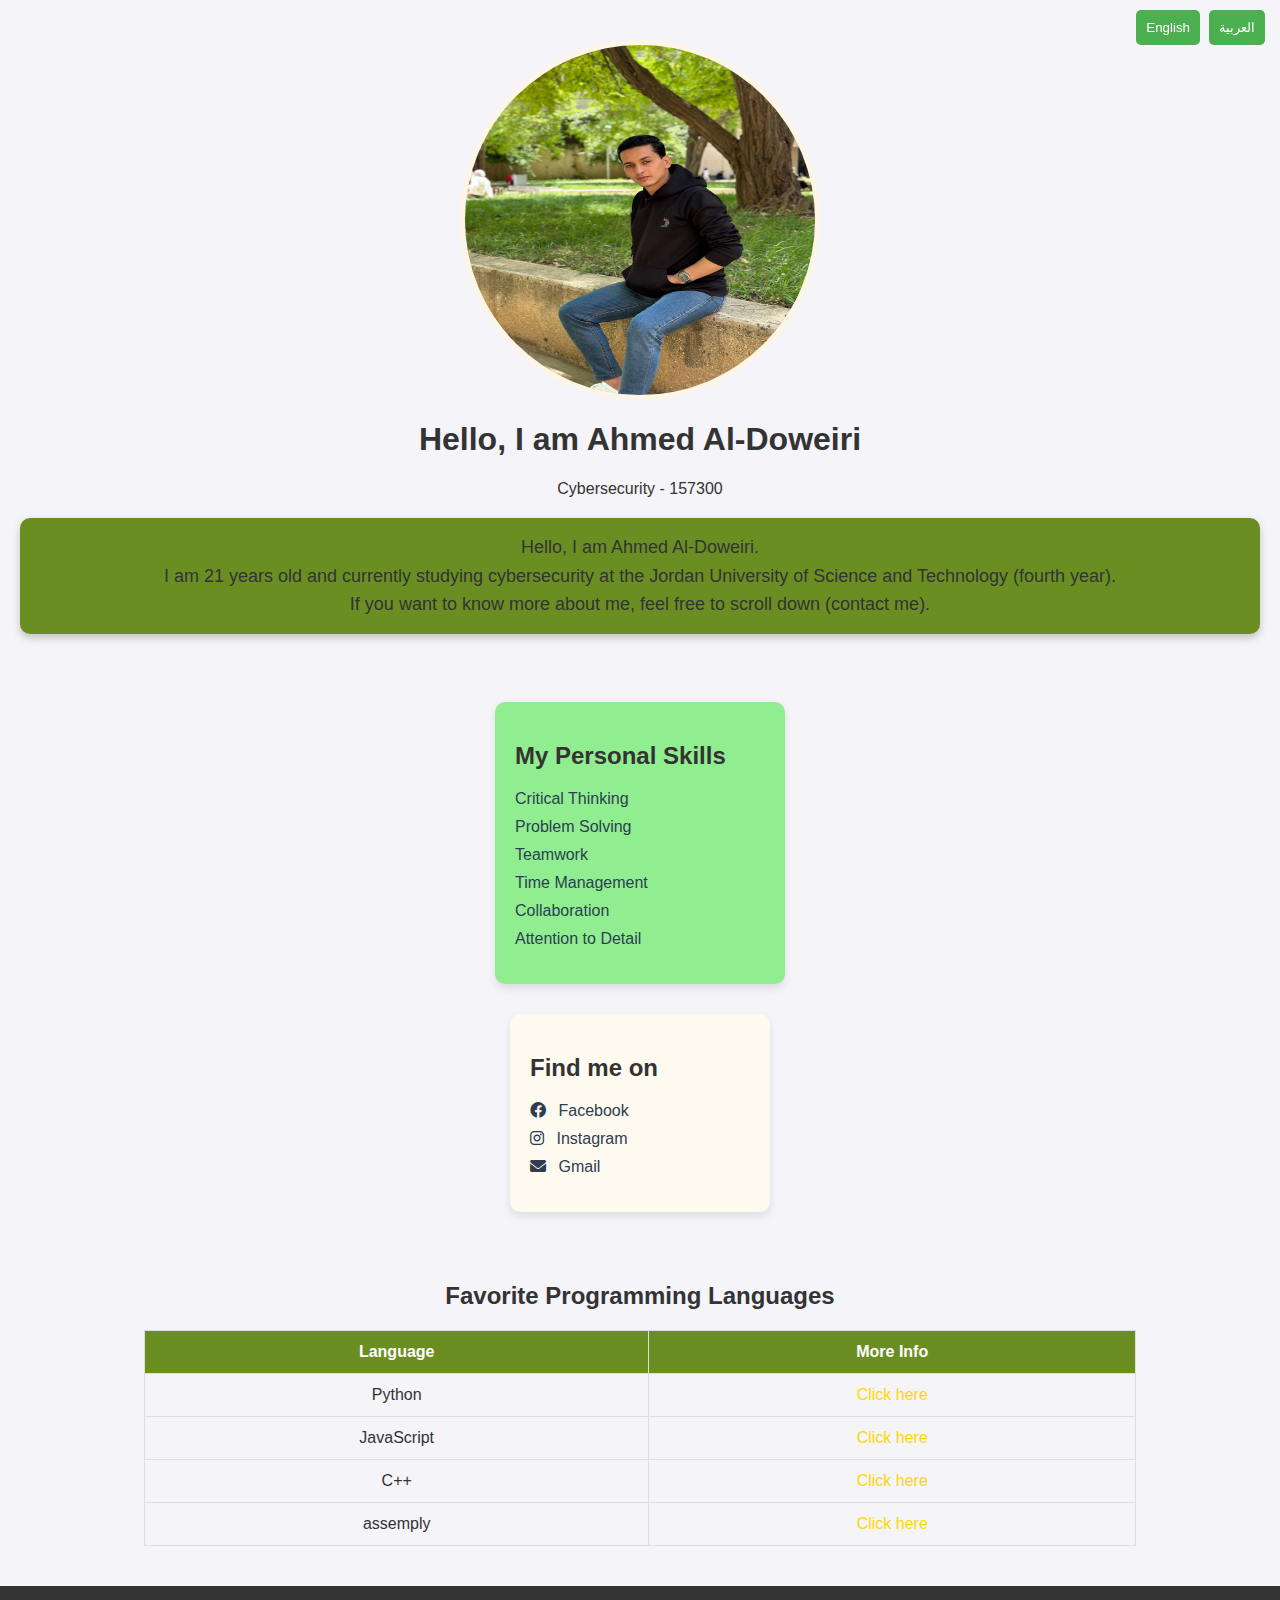
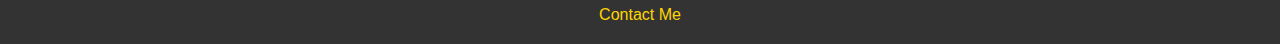
<file: index.html>
<!DOCTYPE html>
<html lang="en">
<head>
    <meta charset="UTF-8">
    <meta name="viewport" content="width=device-width, initial-scale=1.0">
    <title>Ahmed Al-Doweiri - Home Page</title>
    <link rel="stylesheet" href="styles.css">
</head>
<body>

 
    <div class="language-switch">
        <button onclick="changeLanguage('en')">English</button>
        <button onclick="changeLanguage('ar')">العربية</button>
    </div>

 
    <header>
        <div class="profile-section">
            <img src="aa.jpeg" alt="Your Photo" class="profile-pic">
            <h1 id="header-title">Hello, I am Ahmed Al-Doweiri</h1>
            <p id="major">Cybersecurity - 157300</p>
            <p id="bio" class="bio-section">Hello, I am Ahmed Al-Doweiri. <br> I am 21 years old and currently studying cybersecurity at the Jordan University of Science and Technology (fourth year).<br> If you want to know more about me, feel free to scroll down (contact me).</p>
        </div>
    </header>


    <aside class="skills-section">
        <h2 id="skills-title">My Personal Skills</h2>
        <ul>
            <li>Critical Thinking</li>
            <li>Problem Solving</li>
            <li>Teamwork</li>
			<li>Time Management</li>
			<li>Collaboration </li>
			<li>Attention to Detail</li>
        </ul>
    </aside>
<html lang="en">
<head>
    <meta charset="UTF-8">
    <meta name="viewport" content="width=device-width, initial-scale=1.0">
    <title>Social Box</title>
 
    <link rel="stylesheet" href="https://cdnjs.cloudflare.com/ajax/libs/font-awesome/6.0.0-beta3/css/all.min.css">
  
</head>

    <aside class="social-box">
        <h2>Find me on</h2>
        <ul>
            <li><i class="fab fa-facebook"></i> <a href="https://www.facebook.com/profile.php?id=100009160460820&mibextid=LQQJ4d" target="_blank">Facebook</a></li>
            <li><i class="fab fa-instagram"></i> <a href="https://www.instagram.com/ahmad_al_dwiri/profilecard/?igsh=MXR0N2kxdGpqNDNlOA==" target="_blank">Instagram</a></li>
            <li><i class="fas fa-envelope"></i> <a href="mailto:ahmdaldwyry212@gmail.com?">Gmail</a></li>
        </ul>
    </aside>

   
    <section class="languages-section">
        <h2 id="programming-title">Favorite Programming Languages</h2>
        <table>
            <tr>
                <th>Language</th>
                <th>More Info</th>
            </tr>
            <tr>
                <td>Python</td>
                <td><a href="https://www.python.org/" target="_blank">Click here</a></td>
            </tr>
            <tr>
                <td>JavaScript</td>
                <td><a href="https://developer.mozilla.org/en-US/docs/Web/JavaScript" target="_blank">Click here</a></td>
            </tr>
			<tr>
                <td>C++</td>
                <td><a href="https://www.w3schools.com/cpp/" target="_blank">Click here</a></td>
            </tr>
			<tr>
                <td>assemply</td>
                <td><a href="https://en.wikipedia.org/wiki/Assembly_language" target="_blank">Click here</a></td>
            </tr>
        </table>
    </section>

    
    <footer>
        <a href="index2.html" id="contact-link">Contact Me</a>
    </footer>

    
    <script>
        function changeLanguage(lang) {
            document.documentElement.lang = lang;
            if (lang === 'ar') {
                document.body.style.direction = 'rtl';
                document.getElementById('header-title').textContent = "مرحبًا، أنا أحمد الدويري";
                document.getElementById('major').textContent = "157300-الأمن السيبراني";
                document.getElementById('bio').innerHTML = "مرحبا، أنا أحمد الدويري. <br> عمري 21 سنة وأدرس تخصص الأمن السيبراني في جامعة العلوم والتكنولوجيا الأردنية (سنة رابعة).<br> إذا كنت تريد معرفة المزيد عني، لا تتردد في التمرير لأسفل (الاتصال بي).";
                document.getElementById('skills-title').textContent = "مهاراتي الشخصية";
                document.getElementById('programming-title').textContent = "لغات البرمجة المفضلة";
                document.getElementById('contact-link').textContent = "اتصل بي";
            } else {
                document.body.style.direction = 'ltr';
                document.getElementById('header-title').textContent = "Hello, I am Ahmed Al-Doweiri";
                document.getElementById('major').textContent = "Cybersecurity - 157300";
                document.getElementById('bio').innerHTML = "Hello, I am Ahmed Al-Doweiri. <br> I am 21 years old and currently studying cybersecurity at the Jordan University of Science and Technology (fourth year).<br> If you want to know more about me, feel free to scroll down (contact me).";
                document.getElementById('skills-title').textContent = "My Personal Skills";
                document.getElementById('programming-title').textContent = "Favorite Programming Languages";
                document.getElementById('contact-link').textContent = "Contact Me";
            }
        }
    </script>

</body>
</html>
</file>
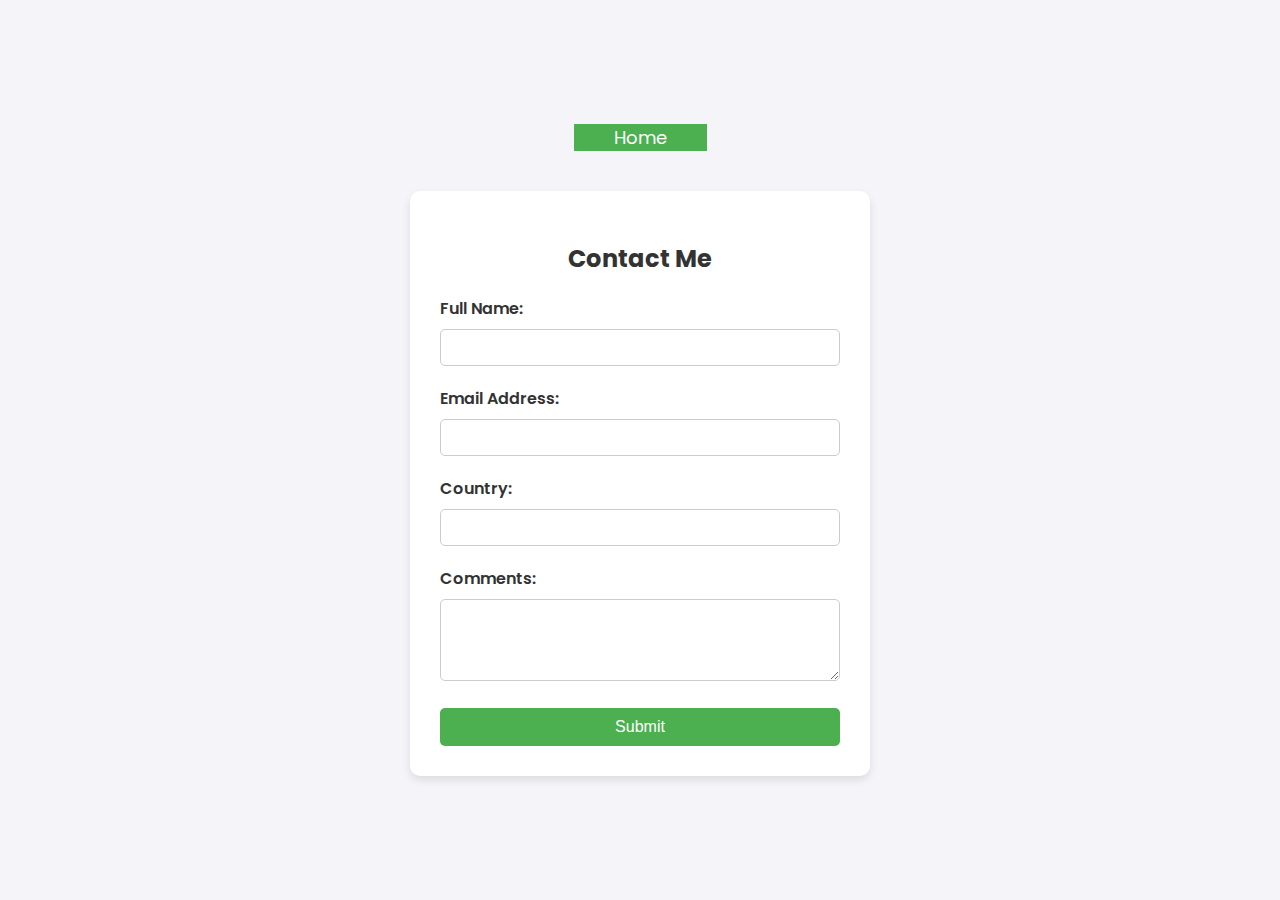
<file: index2.html>
<!DOCTYPE html>
<html lang="en">
<head>
    <meta charset="UTF-8">
    <meta name="viewport" content="width=device-width, initial-scale=1.0">
    <title>Contact Me</title>
    <link rel="stylesheet" href="style.css">
    <style>
        /* تحسين الخط */
        @import url('https://fonts.googleapis.com/css2?family=Poppins:wght@400;600&display=swap');

        body {
            font-family: 'Poppins', sans-serif;
            background-color: #f4f4f9;
            margin: 0;
            padding: 0;
            display: flex;
            flex-direction: column;
            align-items: center;
            justify-content: center;
            min-height: 100vh;
        }

        nav ul {
            list-style-type: none;
            padding: 0;
            margin: 0;
            background-color: #4CAF50;
            overflow: hidden;
            width: 100%;
            text-align: center;
        }

        nav ul li {
            display: inline;
            padding: 10px 20px;
        }

        nav ul li a {
            text-decoration: none;
            color: white;
            font-size: 18px;
            padding: 14px 20px;
        }

        nav ul li a:hover {
            background-color: #45a049;
        }

        section {
            background-color: #fff;
            padding: 30px;
            border-radius: 10px;
            box-shadow: 0 4px 8px rgba(0, 0, 0, 0.1);
            width: 400px;
            max-width: 100%;
        }

        h2 {
            text-align: center;
            color: #333;
            margin-bottom: 20px;
        }

        label {
            font-weight: 600;
            color: #333;
            margin-bottom: 8px;
            display: block;
        }

        input[type="text"],
        input[type="email"],
        textarea {
            width: 100%;
            padding: 10px;
            margin-bottom: 20px;
            border: 1px solid #ccc;
            border-radius: 5px;
            box-sizing: border-box;
        }

        input[type="submit"] {
            width: 100%;
            padding: 10px;
            background-color: #4CAF50;
            color: white;
            border: none;
            border-radius: 5px;
            cursor: pointer;
            font-size: 16px;
        }

        input[type="submit"]:hover {
            background-color: #45a049;
        }
    </style>
</head>
<body>

    <!-- قائمة التنقل -->
    <nav>
        <ul>
            <li><a href="index.html">Home</a></li>
        </ul>
    </nav>

    <!-- نموذج الاتصال -->
    <section>
        <h2>Contact Me</h2>
        <form action="#" method="post">
            <label for="fullname">Full Name:</label>
            <input type="text" id="fullname" name="fullname" required>

            <label for="email">Email Address:</label>
            <input type="email" id="email" name="email" required>

            <label for="country">Country:</label>
            <input type="text" id="country" name="country" required>

            <label for="comments">Comments:</label>
            <textarea id="comments" name="comments" rows="4" required></textarea>

            <input type="submit" value="Submit">
        </form>
    </section>

</body>
</html>
</file>
<file: styles.css>
/* تنسيق أساسي */
body {
    background-color: #f4f4f9;
    font-family: 'Roboto', sans-serif;
    color: #333;
    margin: 0;
    padding: 0;
}

header, section, footer {
    padding: 20px;
    text-align: center;
}

h1, h2 {
    color: #333;
}

.profile-pic {
    width: 350px;
    height: 350px;
    border-radius: 50%;
    border: 5px solid #FDF5E6;
    margin: 20px auto;
    display: block;
}

/* قسم السيرة الذاتية */
.bio-section {
    background-color: #6B8E23;
    padding: 15px;
    border-radius: 10px;
    font-size: 18px;
    line-height: 1.6;
    box-shadow: 0 4px 8px rgba(0, 0, 0, 0.2);
    margin-top: 20px;
}

/* قسم المهارات الشخصية */
.skills-section {
    margin: 30px auto;
    background-color: #90EE90;
    padding: 20px;
    border-radius: 10px;
    box-shadow: 0 4px 8px rgba(0, 0, 0, 0.1);
    width: 250px;
}

.skills-section ul {
    list-style-type: none;
    padding: 0;
}

.skills-section li {
    margin-bottom: 10px;
    color: #2C3E50;
}

/* جدول لغات البرمجة */
table {
    width: 80%;
    margin: 20px auto;
    border-collapse: collapse;
}

th, td {
    padding: 12px;
    border: 1px solid #ddd;
}

th {
    background-color: #6B8E23;
    color: white;
}

a {
    color: #FFD700;
    text-decoration: none;
}

a:hover {
    text-decoration: underline;
}

/* زر اختيار اللغة */
.language-switch {
    position: fixed;
    top: 10px;
    right: 10px;
}

.language-switch button {
    background-color: #4CAF50;
    color: white;
    border: none;
    padding: 10px;
    cursor: pointer;
    border-radius: 5px;
    margin-right: 5px;
}

.language-switch button:hover {
    background-color: #45a049;
}

body[lang="ar"] .language-switch {
    right: unset;
    left: 10px;
}

/* قسم التواصل الاجتماعي */
.social-box {
    background-color: #FFFAF0;
    padding: 20px;
    border-radius: 10px;
    box-shadow: 0 4px 8px rgba(0, 0, 0, 0.1);
    width: 220px;
    margin: 30px auto;
}

.social-box ul {
    list-style-type: none;
    padding: 0;
}

.social-box li {
    margin-bottom: 10px;
    font-size: 16px;
    color: #2C3E50;
}

.social-box a {
    color: #2C3E50;
    text-decoration: none;
}

.social-box a:hover {
    text-decoration: underline;
}

.social-box i {
    margin-right: 8px;
}

/* الفوتر */
footer {
    background-color: #333;
    color: white;
    padding: 20px;
}

footer a {
    color: #FFD700;
}

footer a:hover {
    text-decoration: underline;
}
</file>
<file: style.css>
/* تنسيق قائمة التنقل */
nav ul {
    list-style-type: none;
    padding: 0;
    margin: 0;
    background-color: #4CAF50;
    overflow: hidden;
    width: 100%;
    text-align: center;
}

nav ul li {
    display: inline;
    padding: 10px 20px;
}

nav ul li a {
    text-decoration: none;
    color: white;
    font-size: 18px;
    padding: 14px 20px;
}

nav ul li a:hover {
    background-color: #45a049;
}

/* تنسيق النموذج */
section {
    background-color: #fff;
    padding: 30px;
    border-radius: 10px;
    box-shadow: 0 4px 8px rgba(0, 0, 0, 0.1);
    width: 400px;
    max-width: 100%;
    margin-top: 40px;
}

h2 {
    text-align: center;
    color: #333;
    margin-bottom: 20px;
}

label {
    font-weight: 600;
    color: #333;
    margin-bottom: 8px;
    display: block;
}

input[type="text"],
input[type="email"],
textarea {
    width: 100%;
    padding: 10px;
    margin-bottom: 20px;
    border: 1px solid #ccc;
    border-radius: 5px;
    box-sizing: border-box;
}

input[type="submit"] {
    width: 100%;
    padding: 10px;
    background-color: #4CAF50;
    color: white;
    border: none;
    border-radius: 5px;
    cursor: pointer;
    font-size: 16px;
}

input[type="submit"]:hover {
    background-color: #45a049;
}
</file>
